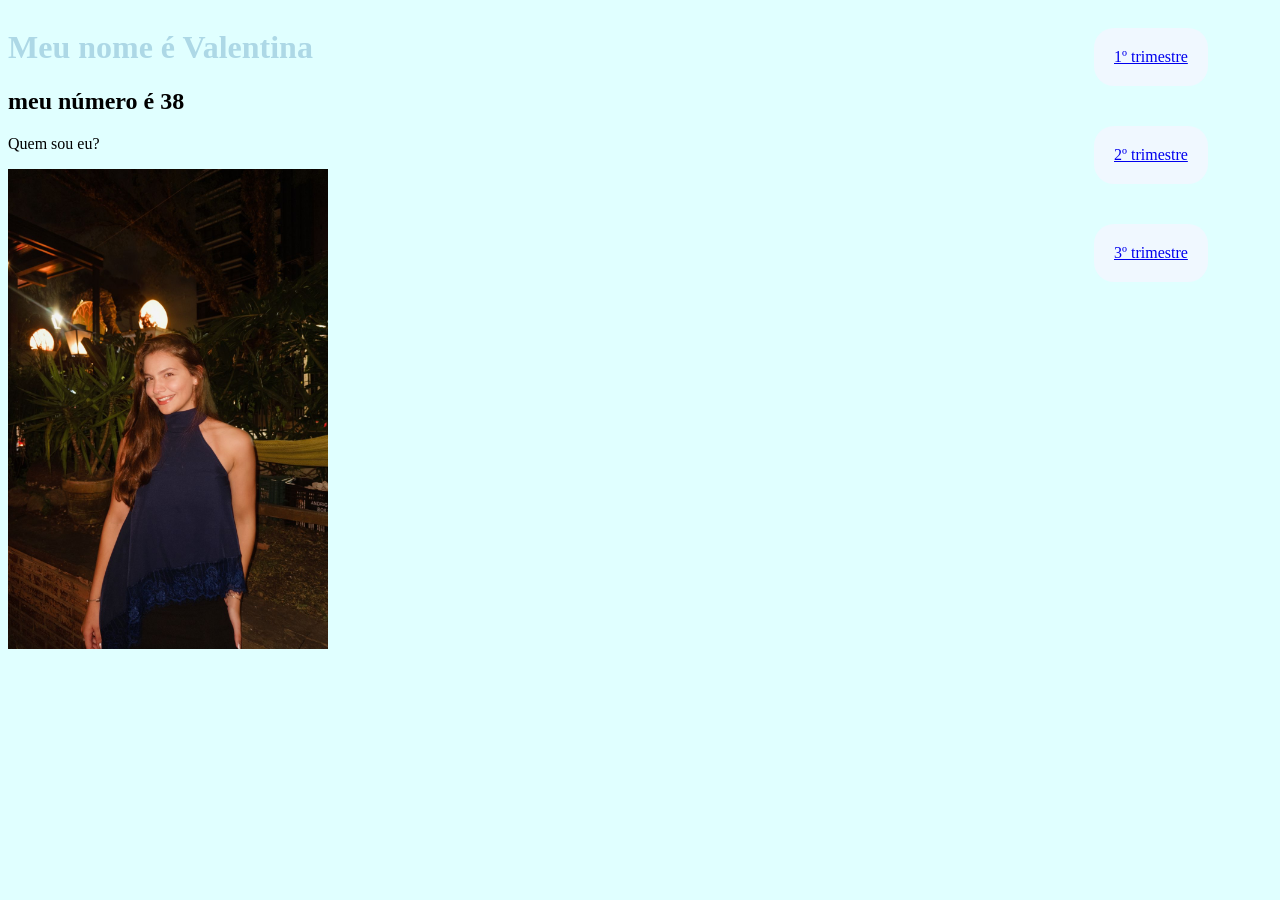
<file: index.html>
<!DOCTYPE html>
<html lang="pt\br">
<head>
    <meta charset="UTF-8">
    <meta name="viewport" content="width=device-width, initial-scale=1.0">
    <title>flowers</title>
    <link rel="stylesheet" href="style.css">
</head>

<body>
    <div class="biografia">
        <h1 class="identificacao">Meu nome é Valentina</h1>
        <h2>meu número é 38</h2>
        <p>Quem sou eu?</p>
        <img class="galeria" src="./WhatsApp Image 2026-03-30 at 07.59.35.jpeg" alt="">
    </div>
<div class="links">
    <a href="./projeto 1.html">1º trimestre</a>
    <a href="./projeto 2.html">2º trimestre</a>
    <a href="#">3º trimestre</a>
</div>
</body>
</html>
</file>
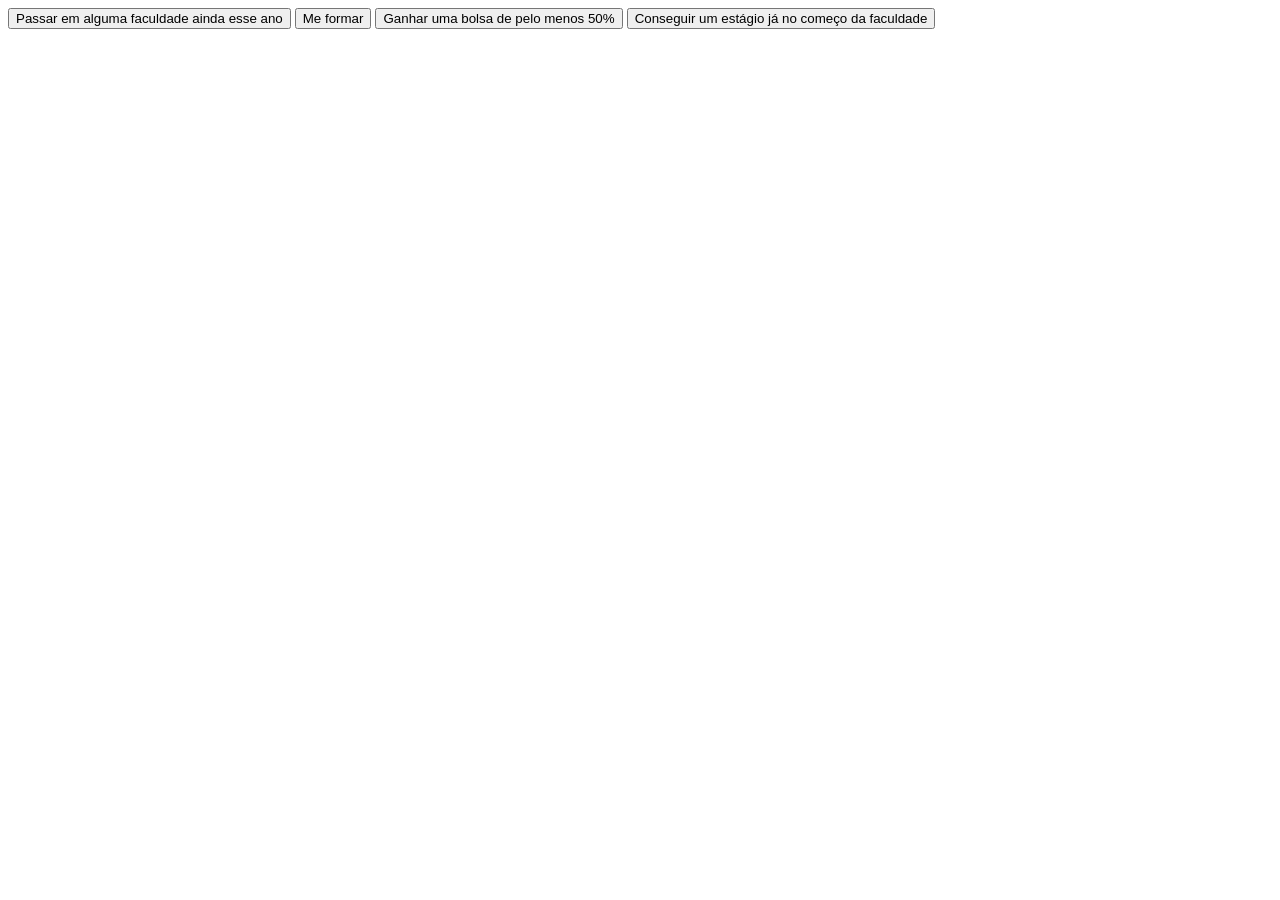
<file: projeto 1.html>
<!DOCTYPE html>
<html lang="en">
<head>
    <meta charset="UTF-8">
    <meta name="viewport" content="width=, initial-scale=1.0">
    <title>Document</title>
</head>
<body>
    <button onclick="'Começar a cursar medicina'">Passar em alguma faculdade ainda esse ano</button>
    <button onclick="'Entrar no mercado de trabalho'">Me formar</button>
    <button onclick="'Para poder fazer a faculdade'">Ganhar uma bolsa de pelo menos 50%</button>
    <button onclick="'Para evoluir o conhecimento e ganhar meu próprio dinheiro'">Conseguir um estágio já no começo da faculdade</button>

<script>
    alert('Boas vindas');
  let nomeUsuario =  prompt('Qual é o seu nome??');
  console.log(nomeUsuario);
</script>

</body>
</html>
</file>
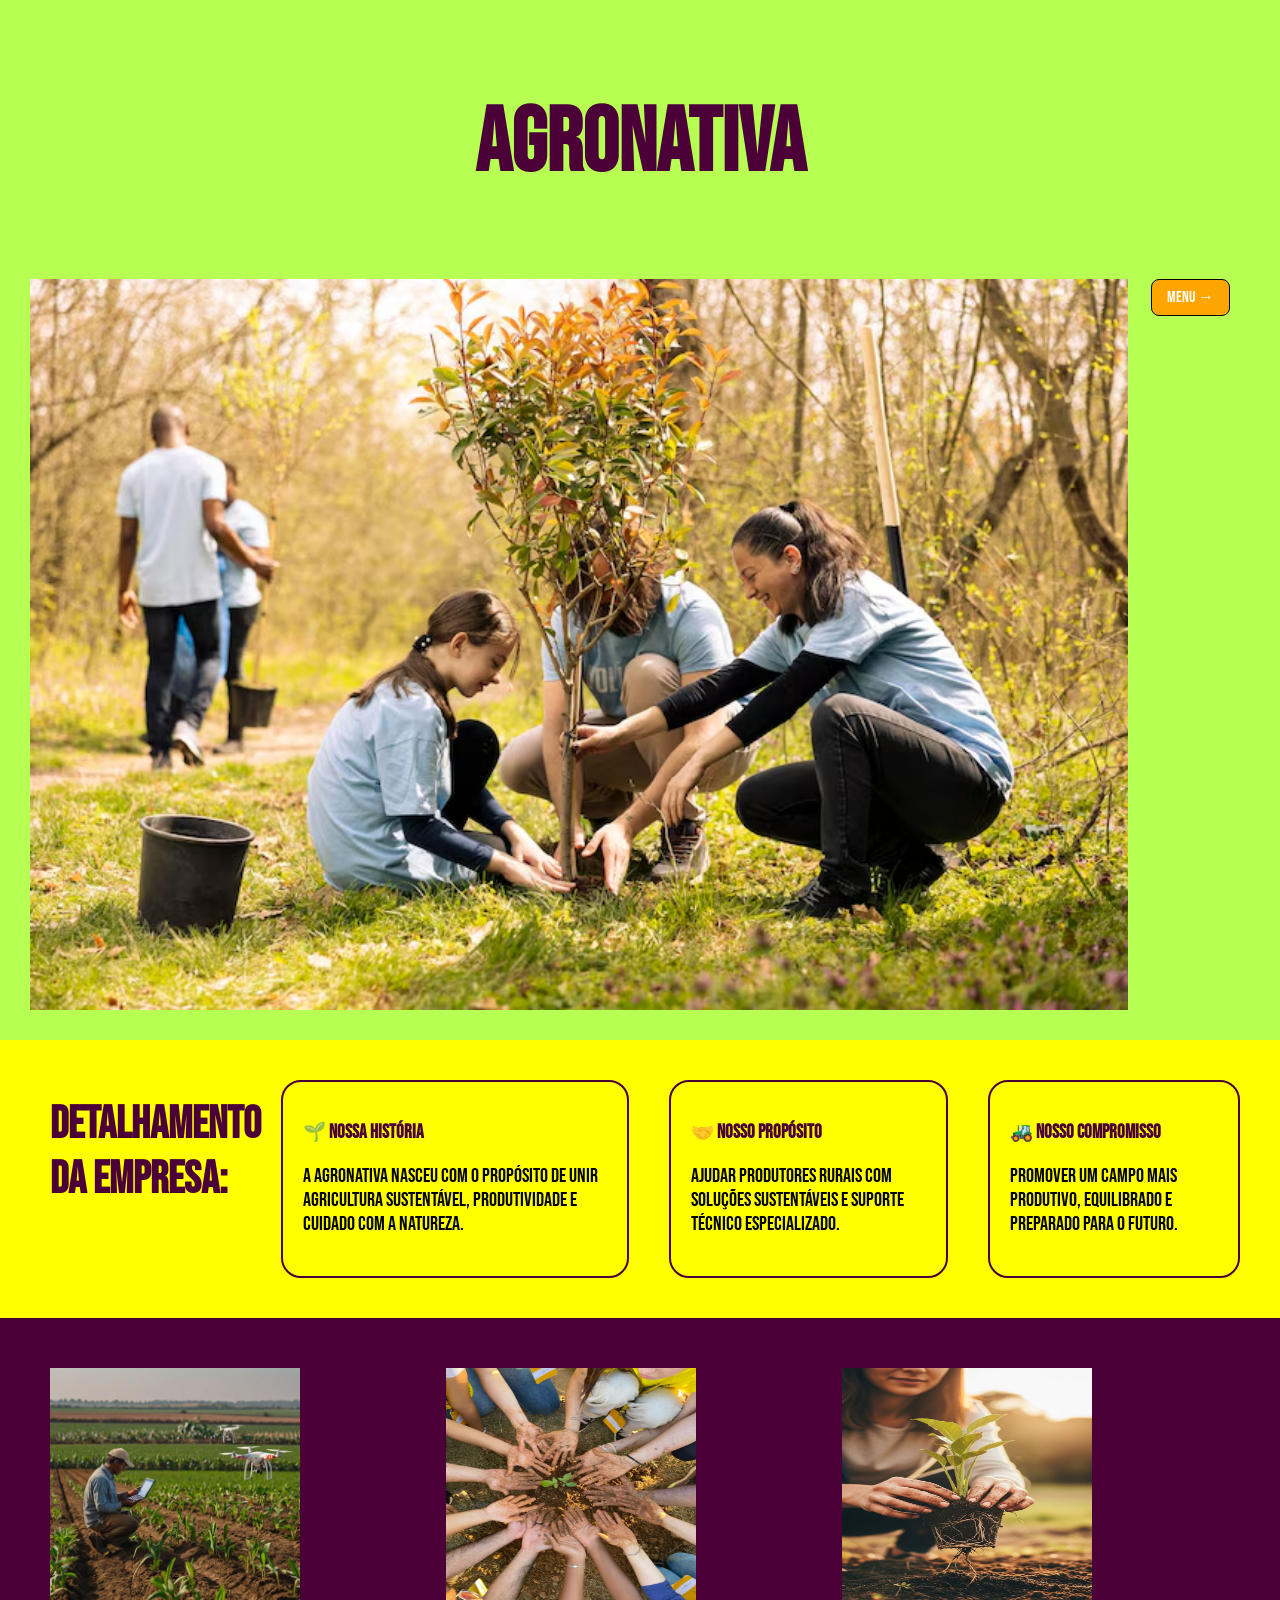
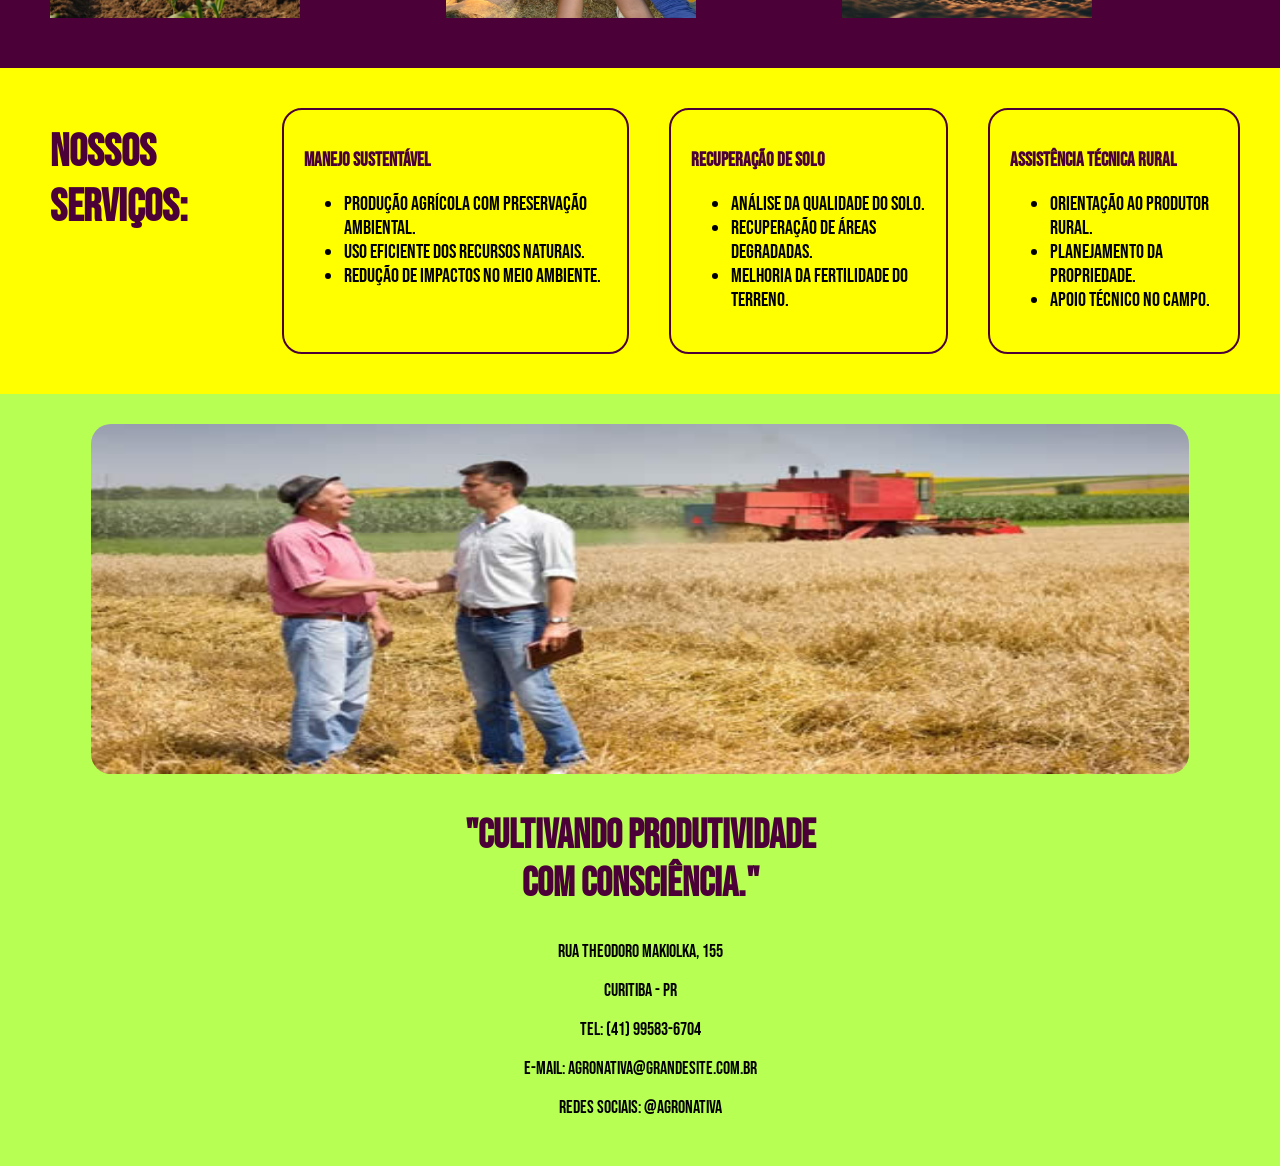
<file: projeto 2.html>
<!DOCTYPE html>
<html lang="pt-br">
<head>
<meta charset="UTF-8">
<meta name="viewport" content="width=device-width, initial-scale=1.0">
<title>Agronativa</title>
<link rel="stylesheet" href="projeto 2.css">
<link rel="preconnect" href="https://fonts.googleapis.com">
<link rel="preconnect" href="https://fonts.gstatic.com" crossorigin>
<link href="https://fonts.googleapis.com/css2?family=Bebas+Neue&display=swap" rel="stylesheet">

</head>

<body>

<header>

<h1>AGRONATIVA</h1>

<div class="header">
    <img class="banner" src="voluntarios-e-um-miudo-a-plantar-arvores-e-a-cobrir-buracos-no-chao_482257-91057.avif">
    
    <div class="menu">
    MENU →
    </div>

</div>
</header>


<section class="info">

<h2 class="titulo">DETALHAMENTO DA EMPRESA:</h2>

<div class="card">
<h3>🌱 NOSSA HISTÓRIA</h3>
<p>A Agronativa nasceu com o propósito de unir agricultura sustentável, produtividade e cuidado com a natureza.</p>
</div>

<div class="card">
<h3>🤝 NOSSO PROPÓSITO</h3>
<p>Ajudar produtores rurais com soluções sustentáveis e suporte técnico especializado.</p>
</div>

<div class="card">
<h3>🚜 NOSSO COMPROMISSO</h3>
<p>Promover um campo mais produtivo, equilibrado e preparado para o futuro.</p>
</div>

</section>



<section class="galeria">

<img src="3C0089FF-25A2-4FF7-AECC-40E0239DC589_L0_001-25_05_2026, 13_22_02.jpg">

<img src="14F1D79D-2C6B-4F1C-8100-C3F3EE399264_L0_001-25_05_2026, 12_50_16.jpg">

<img src="30921A68-620E-49C5-AEF4-01127C27BE8B_L0_001-25_05_2026, 13_22_02.jpg">

</section>



<section class="servicos">

<h2 class="titulo">NOSSOS SERVIÇOS:</h2>

<div class="card">

<h3>MANEJO SUSTENTÁVEL</h3>

<ul>
<li>Produção agrícola com preservação ambiental.</li>
<li>Uso eficiente dos recursos naturais.</li>
<li>Redução de impactos no meio ambiente.</li>
</ul>

</div>


<div class="card">

<h3>RECUPERAÇÃO DE SOLO</h3>

<ul>
<li>Análise da qualidade do solo.</li>
<li>Recuperação de áreas degradadas.</li>
<li>Melhoria da fertilidade do terreno.</li>
</ul>

</div>


<div class="card">

<h3>ASSISTÊNCIA TÉCNICA RURAL</h3>

<ul>
<li>Orientação ao produtor rural.</li>
<li>Planejamento da propriedade.</li>
<li>Apoio técnico no campo.</li>
</ul>

</div>

</section>



<footer>

<img class="imagem-final" src="ater-sustentabilidade.jpg">

<div class="rodape">

<h2 class="frase">
"CULTIVANDO PRODUTIVIDADE<br>
COM CONSCIÊNCIA."
</h2>

<div class="contato">
<p>Rua Theodoro Makiolka, 155</p>
<p>Curitiba - PR</p>
</div>

<div class="contato">
<p>Tel: (41) 99583-6704</p>
<p>E-mail: agronativa@grandesite.com.br</p>
<p>Redes sociais: @agronativa</p>
</div>

</div>

</footer>

</body>
</html>
</file>
<file: style.css>
.identificacao{
     color: lightblue;
    }

    .galeria{
     width: 30%
    }

    body{
     background-color: lightcyan;
    display: flex;
    flex-direction: inherit;
    align-content: flex-start;
}

.links{
     display: flex;
     flex-direction: column;
}

a{
    margin: 20px;
    padding: 20px;
    background-color: aliceblue;
    border-radius: 20px;
}
</file>
<file: projeto 2.css>
body {
    margin: 0;
    background-color: #b8ff54;
    font-family: "Bebas Neue", sans-serif;
    font-weight: 400;
    font-style: normal;
}

.header{
    display: flex;
    position: relative;
}

section{
    display: flex;
}

header {
    text-align: center;
    padding: 30px;
}

h1 {
    color: #4b0038;
    font-size: 90px;
}

.menu{
    position: absolute;
    top: 20px;
    right: 20px;

    background-color: orange;
    color: white;
    padding: 8px 15px;
    width: auto;
    text-align: center;
    border: 1px solid black;
    border-radius: 8px;
    font-size: 16px;
    cursor: pointer;
}

.banner {
    width: 90%;
    margin-top: 20px;
}

.titulo {
    color: #4b0038;
    font-size: 45px;
    margin-left: 30px;
}

.info {
    background-color: yellow;
    padding: 20px;
}

.card {
    background-color: yellow;
    border: 2px solid #4b0038;
    border-radius: 20px;
    margin: 20px;
    padding: 20px;
}

.card h3 {
    color: #4b0038;
}

.card p,
.card ul {
    font-size: 20px;
}

.galeria {
    background-color: #4b0038;
    text-align: center;
    padding: 40px;
    display: grid;
    grid-template-columns: 33% 33% 33%;
}

.galeria img {
    width: 250px;
    height: 250px;
    margin: 10px;
}

.servicos {
    background-color: yellow;
    padding: 20px;
}

footer {
    background-color: #b8ff54;
    padding: 30px;
    text-align: center;
}

.imagem-final {
    width: 90%;
    height: 350px;
    border-radius: 20px;
}

.frase {
    color: #4b0038;
    font-size: 40px;
}

.contato {
    font-size: 18px;
}
</file>
